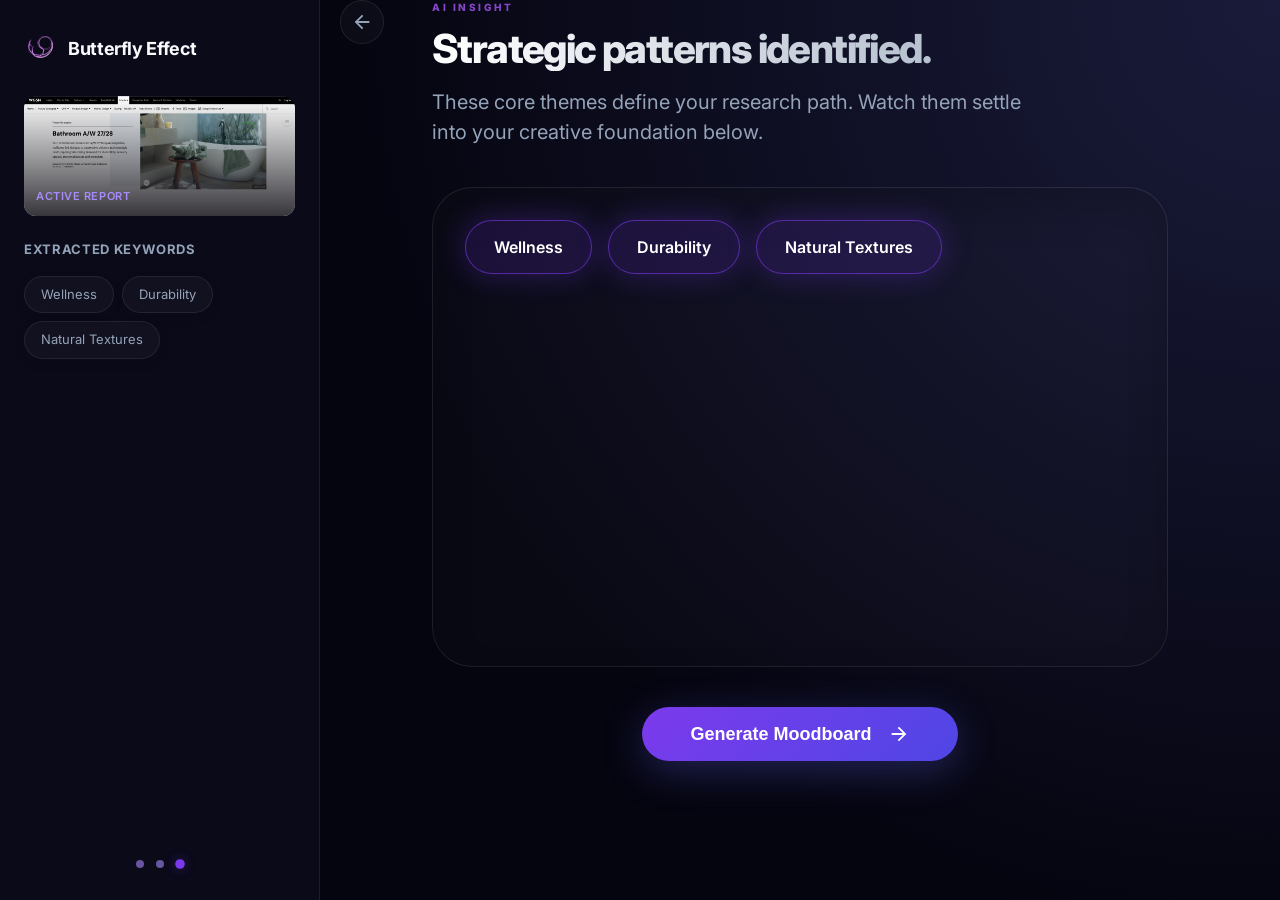
<file: app.html>
<!DOCTYPE html>
<html lang="en">
<head>
  <meta charset="UTF-8">
  <meta name="viewport" content="width=device-width, initial-scale=1.0">
  <title>Butterfly Effect — Moodboard Workspace</title>
  <link rel="preconnect" href="https://fonts.googleapis.com">
  <link rel="preconnect" href="https://fonts.gstatic.com" crossorigin>
  <link href="https://fonts.googleapis.com/css2?family=Inter:wght@300;400;500;600;700;800&display=swap" rel="stylesheet">
  <link rel="stylesheet" href="app.css">
</head>
<body>
  <div class="app-container">
    <aside class="sidebar">
      <div class="sidebar-header">
        <div class="brand">
          <img src="logo.png" class="brand-logo" alt="Butterfly Effect">
          <span class="brand-name">Butterfly Effect</span>
        </div>
      </div>

      <div class="sidebar-section">
        <div class="report-preview" id="report-preview" style="background-image: url('wgsn-bg.png')">
           <div class="preview-overlay"><span>Active Report</span></div>
        </div>
      </div>
      
      <div class="sidebar-section">
        <h3 class="section-title">Extracted Keywords</h3>
        <div id="kw-chips-container" class="kw-chips">
          <!-- Keywords will be injected here -->
        </div>
      </div>

      <div class="sidebar-footer">
        <div class="step-indicator">
          <div class="step-pip done"></div>
          <div class="step-pip done"></div>
          <div class="step-pip active" id="pip-current"></div>
        </div>
    </aside>

    <main class="workspace">
      <!-- DASHBOARD OVERLAYS -->
      <button id="btn-back-affordance" class="back-affordance" title="Go Back">
        <svg viewBox="0 0 24 24"><path d="M20 11H7.83l5.59-5.59L12 4l-8 8 8 8 1.41-1.41L7.83 13H20v-2z"/></svg>
      </button>

      <div class="workspace-container" id="workspace-container">
        <!-- SCREEN 4: KEYWORD REVIEW — BUBBLE VERSION -->
        <section id="screen-4" class="screen">
          <div class="ai-insight-hero">
            <span class="insight-label">AI Insight</span>
            <h1 id="ai-explanation-text">Strategic patterns identified.</h1>
            <p>These core themes define your research path. Watch them settle into your creative foundation below.</p>
          </div>

          <div class="keyword-review-container" id="keyword-review-container">
            <!-- Normal UI: Chips will be dynamically injected here by app.js -->
          </div>

          <div class="action-footer">
            <button id="btn-generate-moodboard" class="btn-generate-premium">
              Generate Moodboard
              <svg viewBox="0 0 24 24"><path d="M12 4l-1.41 1.41L16.17 11H4v2h12.17l-5.58 5.59L12 20l8-8z"/></svg>
            </button>
          </div>
        </section>

        <!-- SCREEN 5: VISUAL DISCOVERY -->
        <section id="screen-5" class="screen hidden">
        <header class="workspace-header">
          <h1>Visual Discovery</h1>
          <p>Select images that resonate with your extracted keywords.</p>
        </header>
        <div class="grid-images" id="image-grid">
          <!-- Images will be injected here -->
        </div>

        <div class="action-footer">
          <button id="btn-visuals-done" class="btn-generate-premium">
            Analyze Visual Vibe
            <svg viewBox="0 0 24 24"><path d="M12 4l-1.41 1.41L16.17 11H4v2h12.17l-5.58 5.59L12 20l8-8z"/></svg>
          </button>
        </div>
      </section>

      <!-- SCREEN 6: CLUSTER SELECTION -->
      <section id="screen-6" class="screen hidden">
        <header class="workspace-header">
          <h1>Creative Directions</h1>
          <p>We've analyzed your vibe selections and generated these distinct aesthetic paths. Select one to base your final moodboard on.</p>
        </header>
        <div id="cluster-list" class="cluster-list">
          <!-- Clusters will be dynamically injected here by app.js -->
        </div>
      </section>

      <!-- SCREEN 7: MOODBOARD LAYOUT -->
      <section id="screen-7" class="screen hidden">
        <header class="workspace-header">
          <h1>Choose your layout style</h1>
          <p class="subtext-light">Tap any option below to explore more templates like it.</p>
        </header>

        <div class="layout-grid-refined">
          <!-- STRUCTURED -->
          <div class="layout-card" data-layout="structured">
            <div class="layout-preview preview-structured">
              <div class="mini-box"></div><div class="mini-box"></div>
              <div class="mini-box"></div><div class="mini-box"></div>
            </div>
            <div class="layout-label">Structured</div>
          </div>

          <!-- UNSTRUCTURED -->
          <div class="layout-card" data-layout="unstructured">
            <div class="layout-preview preview-unstructured">
              <div class="mini-column"><div class="mini-box h-1"></div><div class="mini-box h-2"></div></div>
              <div class="mini-column"><div class="mini-box h-2"></div><div class="mini-box h-1"></div></div>
            </div>
            <div class="layout-label">Unstructured</div>
          </div>

          <!-- MAKE YOUR OWN -->
          <div class="layout-card" data-layout="collage">
            <div class="layout-preview preview-collage">
              <div class="mini-box overlap-1"></div>
              <div class="mini-box overlap-2"></div>
              <div class="mini-box overlap-3"></div>
            </div>
            <div class="layout-label">Make Your Own</div>
          </div>
        </div>

        <div class="action-footer">
          <button id="btn-layout-done" class="btn-generate-premium">
            Finalize Moodboard
            <svg viewBox="0 0 24 24"><path d="M12 4l-1.41 1.41L16.17 11H4v2h12.17l-5.58 5.59L12 20l8-8z"/></svg>
          </button>
        </div>
      </section>

      <!-- TEMPLATE EXPLORER MODAL -->
      <div id="template-explorer" class="modal-explorer hidden">
        <div class="explorer-content">
          <header class="explorer-header">
            <h2 id="explorer-title">Refined Templates</h2>
            <button id="close-explorer" class="close-btn">&times;</button>
          </header>
          <div id="explorer-grid" class="explorer-grid">
            <!-- Variation templates will be injected here -->
          </div>
        </div>
      </div>

      <!-- SCREEN 8: FINAL MOODBOARD & PALETTE -->
      <section id="screen-8" class="screen hidden">
        <header class="workspace-header">
          <h1>Final Moodboard & Palette</h1>
          <p>Analyze your results and bridge the gap to professional CMF decisions.</p>
        </header>

        <div class="final-output-workspace">
          <!-- TOP: FINAL MOODBOARD VIEW -->
          <div id="final-moodboard-output" class="final-moodboard-output">
            <!-- Dynamic layout injected here -->
          </div>

          <!-- PRIMARY ACTION -->
          <div class="palette-tools">
            <button id="btn-extract-palette" class="btn-primary-large">
              <svg viewBox="0 0 24 24"><path d="M12 3v10.55c-.59-.34-1.27-.55-2-.55-2.21 0-4 1.79-4 4s1.79 4 4 4 4-1.79 4-4V7h4V3h-6z"/></svg>
              Extract Color Palette
            </button>
          </div>

          <!-- PRIMARY RESULT -->
          <div id="primary-palette-view" class="primary-palette-view hidden">
            <h3>Primary Palette</h3>
            <div id="primary-swatches" class="palette-swatches"></div>
            
            <button id="btn-explore-palettes" class="explore-btn">
              Explore More Palettes ⌵
            </button>

            <!-- EXPANDED PALETTES -->
            <div id="expanded-palette-system" class="expanded-palette-system hidden">
              <div class="palette-category-grid" id="expanded-grid"></div>
            </div>
          </div>

          <div class="action-footer">
            <button id="btn-save-moodboard" class="btn-generate-premium">
              Save Final Moodboard
              <svg viewBox="0 0 24 24"><path d="M12 4l-1.41 1.41L16.17 11H4v2h12.17l-5.58 5.59L12 20l8-8z"/></svg>
            </button>
          </div>
        </div>
      </section>
    </main>
  </div>
  <script src="app.js"></script>
</body>
</html>
</file>
<file: app.css>
:root {
  /* THEME TOKENS */
  --accent: #7c3aed;
  --accent-light: #a78bfa;
  --accent-glow: rgba(124, 58, 237, 0.4);
  --bg-dark: #050510;
  --bg-gradient: radial-gradient(circle at top right, #1a1b3a, #050510 60%);
  --panel-bg: rgba(13, 14, 30, 0.7);
  --card-bg: rgba(255, 255, 255, 0.03);
  --card-bd: rgba(255, 255, 255, 0.08);
  --card-glow: rgba(124, 58, 237, 0.15);
  
  /* TYPOGRAPHY */
  --text-1: #f8fafc;
  --text-2: #94a3b8;
  --text-3: #64748b;
  
  /* MOTION */
  --ease: cubic-bezier(0.16, 1, 0.3, 1);
  --transition: 0.4s var(--ease);
}

* {
  box-sizing: border-box;
  margin: 0;
  padding: 0;
}

body {
  font-family: 'Inter', system-ui, sans-serif;
  background: var(--bg-gradient);
  color: var(--text-1);
  height: 100vh;
  width: 100vw;
  overflow: hidden;
  line-height: 1.5;
  -webkit-font-smoothing: antialiased;
}

.app-container {
  display: flex;
  height: 100%;
}

/* ── SIDEBAR ── */
.sidebar {
  width: 320px;
  background: var(--panel-bg);
  backdrop-filter: blur(20px);
  border-right: 1px solid var(--card-bd);
  display: flex;
  flex-direction: column;
  padding: 32px 24px;
  z-index: 10;
}

.brand {
  display: flex;
  align-items: center;
  gap: 12px;
  margin-bottom: 32px;
}

.brand-logo {
  width: 32px;
  height: 32px;
  object-fit: contain;
  border-radius: 6px;
  filter: invert(1) hue-rotate(180deg);
  mix-blend-mode: screen; /* Forces transparency for white-background line art assets */
}

.brand-name {
  font-size: 18px;
  font-weight: 700;
  letter-spacing: -0.02em;
}

/* REPORT PREVIEW */
.report-preview {
  width: 100%;
  height: 120px;
  background-size: cover;
  background-position: top;
  border-radius: 12px;
  position: relative;
  overflow: hidden;
  margin-bottom: 24px;
}

.preview-overlay {
  position: absolute;
  inset: 0;
  background: linear-gradient(to bottom, transparent, rgba(5,3,10,0.8));
  display: flex;
  align-items: flex-end;
  padding: 12px;
}

.preview-overlay span {
  font-size: 11px;
  font-weight: 600;
  color: var(--accent-light);
  text-transform: uppercase;
  letter-spacing: 0.05em;
}

.section-title {
  font-size: 13px;
  color: var(--text-2);
  text-transform: uppercase;
  letter-spacing: 0.05em;
  margin-bottom: 16px;
}

.kw-chips {
  display: flex;
  flex-wrap: wrap;
  gap: 8px;
}

.kw-chip {
  background: var(--card-bg);
  border: 1px solid var(--card-bd);
  padding: 8px 16px;
  border-radius: 100px;
  font-size: 13px;
  color: var(--text-2);
  display: flex;
  align-items: center;
  gap: 8px;
  transition: all 0.3s var(--ease);
  box-shadow: 0 4px 12px rgba(0, 0, 0, 0.1);
}

.kw-chip:hover {
  border-color: var(--accent);
  color: var(--text-1);
  box-shadow: 0 0 15px var(--card-glow);
}

.sidebar-footer {
  margin-top: auto;
  display: flex;
  flex-direction: column;
  gap: 20px;
}

.step-indicator {
  display: flex;
  gap: 12px;
  justify-content: center;
}

.step-pip {
  width: 8px;
  height: 8px;
  background: var(--card-bd);
  border-radius: 50%;
  transition: all 0.3s var(--ease);
}

.step-pip.active { 
  background: var(--accent); 
  box-shadow: 0 0 10px var(--accent-glow);
  transform: scale(1.2);
}
.step-pip.done { 
  background: var(--accent-light); 
  opacity: 0.6; 
}

.cta-btn {
  background: linear-gradient(135deg, var(--accent), #4f46e5);
  color: white;
  border: none;
  padding: 14px;
  border-radius: 100px;
  font-weight: 700;
  font-size: 15px;
  letter-spacing: 0.02em;
  cursor: pointer;
  transition: all 0.3s var(--ease);
  box-shadow: 0 10px 25px rgba(124, 58, 237, 0.3);
  text-transform: uppercase;
}

.cta-btn:hover {
  transform: translateY(-4px);
  box-shadow: 0 15px 35px rgba(124, 58, 237, 0.5);
  filter: brightness(1.1);
}

/* ── WORKSPACE ── */
.workspace {
  flex: 1;
  padding: 0 48px 48px; /* Force content to absolute top */
  overflow-y: auto;
  display: flex;
  flex-direction: column;
  position: relative;
  scrollbar-width: thin;
  scrollbar-color: var(--card-bd) transparent;
}

.workspace::-webkit-scrollbar { display: none; } /* Optional: cleaner look */

.workspace-container {
  min-height: 100%;
  padding: 0 64px; /* Symmetrical horizontal padding for balanced alignment */
  display: flex;
  flex-direction: column;
  justify-content: flex-start;
  transition: transform 0.4s var(--ease);
}

.back-affordance {
  position: absolute;
  top: 0px; /* Perfectly aligned with the absolute top of the header */
  left: 20px;
  z-index: 100;
  background: var(--card-bg);
  border: 1px solid var(--card-bd);
  width: 44px;
  height: 44px;
  border-radius: 50%;
  display: flex;
  align-items: center;
  justify-content: center;
  cursor: pointer;
  transition: all 0.3s var(--ease);
  color: var(--text-2);
}

.back-affordance:hover { 
  background: var(--accent);
  color: #fff;
  border-color: var(--accent);
  transform: scale(1.1); 
  box-shadow: 0 0 20px var(--accent-glow);
}
.back-affordance svg { width: 22px; height: 22px; fill: currentColor; }

/* SCREEN 4: KEYWORD BUBBLE REDESIGN */
.ai-insight-hero {
  margin-bottom: 40px;
  animation: fade-in-up 0.8s var(--ease) both;
}

.insight-label {
  display: block;
  font-size: 10px;
  font-weight: 800;
  text-transform: uppercase;
  letter-spacing: 2.5px;
  color: #a855f7; /* Purple glow color */
  margin-bottom: 12px;
  opacity: 0.8;
}

.ai-insight-hero h1 {
  font-size: 40px;
  font-weight: 800;
  letter-spacing: -0.04em;
  margin-bottom: 16px;
  line-height: 1.1;
  background: linear-gradient(to right, #fff, #94a3b8);
  -webkit-background-clip: text;
  background-clip: text;
  -webkit-text-fill-color: transparent;
}

.ai-insight-hero p {
  font-size: 20px;
  color: var(--text-2);
  max-width: 600px;
  line-height: 1.5;
}

.keyword-review-container {
  width: 100%;
  min-height: 480px;
  display: flex;
  flex-wrap: wrap;
  align-content: flex-start;
  gap: 16px;
  padding: 32px;
  background: rgba(255, 255, 255, 0.02);
  border-radius: 40px;
  border: 1px solid var(--card-bd);
  overflow-y: auto;
  margin-bottom: 40px;
  box-shadow: inset 0 20px 40px rgba(0,0,0,0.2);
}

.keyword-chip {
  padding: 14px 28px;
  background: rgba(255, 255, 255, 0.04);
  border: 1px solid rgba(255, 255, 255, 0.1);
  border-radius: 100px;
  color: var(--text-2);
  font-size: 16px;
  font-weight: 600;
  cursor: pointer;
  transition: all 0.3s var(--ease);
  user-select: none;
}

.keyword-chip:hover {
  background: rgba(255, 255, 255, 0.08);
  border-color: rgba(255, 255, 255, 0.2);
  transform: translateY(-2px);
}

.keyword-chip.selected {
  background: rgba(124, 58, 237, 0.15);
  border-color: rgba(124, 58, 237, 0.6);
  color: #fff;
  box-shadow: 0 0 30px rgba(124, 58, 237, 0.3);
}

/* PREMIUM ACTION BUTTON */
.action-footer {
  display: flex;
  justify-content: center;
  margin-top: auto;
}

.btn-generate-premium {
  display: flex;
  align-items: center;
  gap: 16px;
  background: linear-gradient(135deg, #7c3aed, #4f46e5);
  border: none;
  padding: 16px 48px;
  border-radius: 100px;
  color: #fff;
  font-size: 18px;
  font-weight: 700;
  cursor: pointer;
  transition: all 0.4s var(--ease);
  box-shadow: 0 10px 40px rgba(99, 102, 241, 0.3);
  position: relative;
  overflow: hidden;
}

.btn-generate-premium::after {
  content: '';
  position: absolute;
  inset: 0;
  background: linear-gradient(to right, transparent, rgba(255,255,255,0.1), transparent);
  transform: translateX(-100%);
  transition: transform 0.6s ease;
}

.btn-generate-premium:hover {
  transform: translateY(-4px);
  box-shadow: 0 20px 50px rgba(99, 102, 241, 0.5), 0 0 20px rgba(168, 85, 247, 0.3);
}

.btn-generate-premium:hover::after {
  transform: translateX(100%);
}

.btn-generate-premium svg {
  width: 22px;
  height: 22px;
  fill: currentColor;
}

/* Removed old pill styles */

/* Removed old input box clutter */

.workspace-header {
  margin-top: 0; /* Clear any residual vertical gapping */
  margin-bottom: 40px;
  max-width: 900px;
  width: 100%;
  margin-left: auto;
  margin-right: auto;
  text-align: center;
  animation: fade-in-down 0.8s var(--ease) both;
}

.workspace-header h1 {
  font-size: 52px; /* Editorial scale */
  font-weight: 800;
  letter-spacing: -0.05em;
  margin: 0 0 8px 0; /* Remove top margin entirely */
  line-height: 1;
  background: linear-gradient(135deg, #fff, #94a3b8);
  -webkit-background-clip: text;
  background-clip: text;
  -webkit-text-fill-color: transparent;
}

.workspace-header p {
  color: var(--text-2);
  font-size: 20px;
  font-weight: 400;
  line-height: 1.5;
  max-width: 720px;
}

.screen {
  opacity: 1;
  transition: opacity 0.4s var(--ease);
}

.hidden {
  display: none !important;
  opacity: 0;
}

/* MASONRY IMAGE GRID (Step 5) */
.masonry-row {
  display: flex!important;
  align-items: flex-start;
  gap: 16px;
}

.masonry-column {
  display: flex;
  flex: 1;
  flex-direction: column;
  gap: 16px;
}

.image-card {
  width: 100%;
  margin-bottom: 0px; /* Gap handled by .masonry-column */
}

.grid-img {
  width: 100%;
  border-radius: 20px;
  cursor: pointer;
  border: 1px solid var(--card-bd);
  transition: all 0.5s var(--bounce);
  background-size: cover;
  background-position: center;
  margin-bottom: 20px;
  position: relative;
  overflow: hidden;
  background-color: var(--card-bg);
  box-shadow: 0 4px 15px rgba(0,0,0,0.2);
}

.grid-img:hover {
  transform: translateY(-8px) scale(1.02);
  border-color: var(--accent-light);
  box-shadow: 0 15px 40px rgba(0,0,0,0.4), 0 0 20px var(--card-glow);
  z-index: 5;
}

/* Selection system */
.grid-img.selected {
  border-color: var(--accent);
  box-shadow: 0 0 30px var(--accent-glow);
}

.grid-img.selected::after {
  content: '✓';
  position: absolute;
  top: 12px;
  right: 12px;
  width: 28px;
  height: 28px;
  background: var(--accent);
  color: white;
  border-radius: 50%;
  display: flex;
  align-items: center;
  justify-content: center;
  font-size: 14px;
  font-weight: 700;
  box-shadow: 0 0 10px var(--accent-glow);
}

/* FOCUS + DIM SYSTEM */
.img-dim-overlay {
  position: absolute;
  inset: 0;
  background: #000;
  opacity: 0;
  transition: opacity 0.2s var(--ease);
  pointer-events: none;
  z-index: 1;
}

/* When the grid is hovered, dim ALL overlays */
.grid-images:hover .img-dim-overlay {
  opacity: 0.2;
}

/* When a specific image is hovered, UN-dim its overlay */
.grid-img:hover .img-dim-overlay {
  opacity: 0;
}

/* FOCUS ICON (+) */
.focus-icon {
  position: absolute;
  top: 50%;
  left: 50%;
  transform: translate(-50%, -50%) scale(0.9);
  opacity: 0;
  width: 42px;
  height: 42px;
  background: #fff;
  border-radius: 50%;
  display: flex;
  align-items: center;
  justify-content: center;
  transition: opacity 0.2s var(--ease), transform 0.2s var(--ease);
  pointer-events: none;
  z-index: 2;
  box-shadow: 0 4px 12px rgba(0,0,0,0.3);
}

.focus-icon svg {
  width: 22px;
  height: 22px;
  fill: var(--accent);
}

.grid-img:hover .focus-icon {
  opacity: 1;
  transform: translate(-50%, -50%) scale(1);
}

/* Hide central icon when already selected to avoid redundant ticks */
.grid-img.selected .focus-icon {
  opacity: 0;
  pointer-events: none;
}

.grid-img.selected .focus-icon svg {
  fill: #fff;
}

/* LOAD MORE BRIDGE */
.load-more-bridge {
  column-span: all;
  width: 100%;
  padding: 60px 0;
  display: flex;
  justify-content: center;
  align-items: center;
  border-top: 1px solid var(--card-bd);
  margin-top: 40px;
}

.bridge-content {
  display: flex;
  flex-direction: column;
  align-items: center;
  gap: 16px;
}

.bridge-text {
  font-size: 14px;
  font-weight: 600;
  color: var(--text-2);
  letter-spacing: 0.02em;
}

.bridge-btn {
  width: 56px;
  height: 56px;
  background: var(--card-bg);
  border: 1px solid var(--card-bd);
  color: var(--accent);
  border-radius: 50%;
  display: flex;
  align-items: center;
  justify-content: center;
  cursor: pointer;
  transition: transform 0.2s, background 0.2s, border-color 0.2s;
  box-shadow: 0 4px 12px rgba(0,0,0,0.1);
}

.bridge-btn:hover {
  transform: scale(1.1);
  background: var(--accent);
  border-color: var(--accent);
  color: #fff;
  box-shadow: 0 8px 24px rgba(99, 102, 241, 0.4);
}

.bridge-btn svg {
  width: 28px;
  height: 28px;
  fill: currentColor;
}

/* CLUSTER SELECTION (Step 6) */
.cluster-list {
  display: flex;
  flex-direction: column;
  gap: 32px;
  max-width: 900px;
  margin: 0 auto;
  padding-bottom: 80px;
}

.cluster-section {
  background: var(--card-bg);
  border-radius: 24px;
  padding: 40px;
  border: 1px solid var(--card-bd);
  transition: all 0.4s var(--ease);
  cursor: pointer;
  position: relative;
  overflow: hidden;
  box-shadow: 0 10px 30px rgba(0, 0, 0, 0.2);
}

.cluster-section:hover {
  transform: translateY(-6px);
  border-color: var(--accent-light);
  background: rgba(124, 58, 237, 0.05);
  box-shadow: 0 20px 40px rgba(0, 0, 0, 0.4), 0 0 20px var(--card-glow);
}

.cluster-section.active {
  border-color: var(--accent);
  background: rgba(124, 58, 237, 0.1);
  box-shadow: 0 0 30px var(--accent-glow);
}

.cluster-content {
  display: flex;
  gap: 32px;
  align-items: center;
}

.cluster-text {
  flex: 1;
}

.cluster-title {
  font-size: 24px;
  font-weight: 700;
  margin-bottom: 8px;
  color: #fff;
}

.cluster-desc {
  font-size: 15px;
  color: var(--text-dim);
  line-height: 1.6;
  margin-bottom: 40px;
}

.cluster-montage {
  display: grid;
  grid-template-columns: repeat(2, 120px);
  grid-template-rows: repeat(2, 120px);
  gap: 8px;
}

.montage-img {
  width: 100%;
  height: 100%;
  background-size: cover;
  background-position: center;
  border-radius: 8px;
  background-color: #2e3148;
}

.cluster-select-btn {
  background: var(--accent);
  color: #fff;
  border: none;
  padding: 12px 24px;
  border-radius: 30px;
  font-weight: 600;
  font-size: 14px;
  cursor: pointer;
  transition: transform 0.2s, background 0.2s;
  position: absolute;
  bottom: 24px;
  left: 32px;
  opacity: 0;
  transform: translateY(10px);
}

.cluster-section:hover .cluster-select-btn {
  opacity: 1;
  transform: translateY(0);
}

.cluster-select-btn:hover {
  background: #4f46e5;
  transform: scale(1.05);
}

/* REFINED LAYOUT GRID (Step 7) */
#screen-7 {
  flex-direction: column;
  align-items: center; /* Center horizontally */
  justify-content: center; /* Center vertically */
  min-height: 80vh; /* Anchor to viewport center */
  text-align: center;
}
#screen-7:not(.hidden) {
  display: flex;
  flex-direction: column;
  align-items: center; /* Ensure all components are centered */
}

#screen-7 .workspace-header {
  width: 100%;
  max-width: 900px;
  margin-left: auto;
  margin-right: auto;
  margin-bottom: 56px;
  text-align: center;
}

.layout-grid-refined {
  display: flex;
  gap: 32px;
  justify-content: center;
  width: 100%;
}

.layout-card {
  width: 340px;
  cursor: pointer;
  text-align: center;
  transition: all 0.4s var(--ease);
}

.layout-card:hover {
  transform: translateY(-8px);
}

.layout-card:hover .layout-preview {
  border-color: var(--accent-light);
  box-shadow: 0 15px 35px rgba(0,0,0,0.4), 0 0 15px var(--card-glow);
}

.layout-card.active .layout-preview {
  border-color: var(--accent);
  background: rgba(124, 58, 237, 0.05);
  box-shadow: 0 0 30px var(--accent-glow);
}

.layout-preview {
  aspect-ratio: 1;
  background: var(--card-bg);
  border: 1px solid var(--card-bd);
  border-radius: 32px;
  margin-bottom: 24px;
  position: relative;
  overflow: hidden;
  display: flex;
  padding: 32px;
  gap: 16px;
  transition: all 0.4s var(--ease);
  box-shadow: 0 8px 24px rgba(0,0,0,0.2);
}

.layout-label {
  font-size: 20px;
  font-weight: 700;
  color: var(--text-1);
  letter-spacing: -0.02em;
}

/* MINI-MOCKUP STYLES */
.mini-box {
  background: var(--accent);
  border-radius: 4px;
  opacity: 0.4;
}

/* Structured Mockup */
.preview-structured {
  display: grid;
  grid-template-columns: 1fr 1fr;
  grid-template-rows: 1fr 1fr;
}

/* Unstructured Mockup */
.preview-unstructured {
  gap: 8px;
}
.mini-column {
  flex: 1;
  display: flex;
  flex-direction: column;
  gap: 8px;
}
.h-1 { flex: 1; }
.h-2 { flex: 2; }

/* Collage Mockup */
.preview-collage {
  position: relative;
}
.overlap-1 { position: absolute; top: 20%; left: 10%; width: 50%; height: 50%; z-index: 1; }
.overlap-2 { position: absolute; top: 40%; left: 35%; width: 50%; height: 50%; z-index: 2; border: 2px solid var(--bg); }
.overlap-3 { position: absolute; top: 10%; left: 45%; width: 40%; height: 40%; z-index: 3; border: 2px solid var(--bg); }

/* EXPLORER MODAL */
.modal-explorer {
  position: fixed;
  inset: 0;
  background: rgba(0, 0, 0, 0.8);
  backdrop-filter: blur(12px);
  z-index: 1000;
  display: flex;
  align-items: center;
  justify-content: center;
  opacity: 1;
  transition: opacity 0.3s;
}

.modal-explorer.hidden {
  display: none !important;
  opacity: 0;
}

.explorer-content {
  background: var(--card-bg);
  border: 1px solid var(--card-bd);
  width: 90%;
  max-width: 1000px;
  max-height: 80vh;
  border-radius: 32px;
  padding: 40px;
  position: relative;
  overflow-y: auto;
  box-shadow: 0 20px 50px rgba(0, 0, 0, 0.5);
}

.explorer-header {
  display: flex;
  justify-content: space-between;
  align-items: center;
  margin-bottom: 40px;
}

.explorer-header h2 {
  font-size: 24px;
  font-weight: 700;
  letter-spacing: -0.5px;
}

.close-btn {
  background: none;
  border: none;
  color: var(--text-fg);
  font-size: 32px;
  cursor: pointer;
  opacity: 0.6;
}

.close-btn:hover { opacity: 1; }

.explorer-grid {
  display: grid;
  grid-template-columns: repeat(auto-fill, minmax(200px, 1fr));
  gap: 24px;
}

.template-item {
  aspect-ratio: 4/3;
  background: rgba(255, 255, 255, 0.05);
  border-radius: 16px;
  border: 1px solid var(--card-bd);
  cursor: pointer;
  transition: border-color 0.2s, background 0.2s;
  display: flex;
  align-items: center;
  justify-content: center;
  font-size: 13px;
  color: var(--text-off);
}

.template-item:hover {
  border-color: var(--accent);
  background: rgba(99, 102, 241, 0.1);
}

.subtext-light {
  font-weight: 300;
  color: var(--text-off);
  opacity: 0.8;
  font-size: 14px !important;
  text-align: center;
  margin: 0 auto;
  display: block;
}

/* FINAL MOODBOARD & PALETTE (Step 8) */
#screen-8 {
  padding-top: 24px; /* Reduced padding from 48px to pull header up */
}
#screen-8:not(.hidden) {
  display: block;
}

#screen-8 .workspace-header {
  margin-top: 0;
  margin-bottom: 40px;
}

.final-output-workspace {
  display: flex;
  flex-direction: column;
  gap: 40px;
  max-width: 1000px;
  margin: 0 auto;
}

.final-moodboard-output {
  width: 100%;
  aspect-ratio: 16/10;
  background: var(--card-bg);
  border: 1px solid var(--card-bd);
  border-radius: 32px;
  overflow: hidden;
  position: relative;
  box-shadow: 0 30px 60px rgba(0, 0, 0, 0.4);
}

/* FINAL BOARD LAYOUTS */
.board-grid {
  display: grid;
  grid-template-columns: repeat(3, 1fr);
  grid-template-rows: repeat(2, 1fr);
  height: 100%;
}

.board-masonry {
  display: flex;
  height: 100%;
  padding: 12px;
  gap: 12px;
}
.board-col { flex: 1; display: flex; flex-direction: column; gap: 12px; }

.board-collage {
  position: relative;
  height: 100%;
}
.collage-item { position: absolute; background-size: cover; background-position: center; border-radius: 12px; box-shadow: 0 10px 20px rgba(0,0,0,0.3); }

.final-img {
  width: 100%;
  height: 100%;
  background-size: cover;
  background-position: center;
  border: 4px solid var(--card-bg);
}

/* PALETTE TOOLS & RESULTS */
.palette-tools {
  display: flex;
  justify-content: center;
}

.btn-primary-large {
  background: var(--accent);
  color: #fff;
  border: none;
  padding: 12px 24px;
  border-radius: 40px;
  font-size: 14px;
  font-weight: 700;
  cursor: pointer;
  display: flex;
  align-items: center;
  gap: 10px;
  transition: all 0.3s var(--ease);
  box-shadow: 0 10px 30px rgba(99, 102, 241, 0.3);
}

.btn-primary-large svg {
  width: 18px;
  height: 18px;
  fill: currentColor;
}

.btn-primary-large:hover {
  transform: translateY(-4px);
  background: #4f46e5;
  box-shadow: 0 15px 40px rgba(99, 102, 241, 0.5);
}

.hidden { 
  display: none !important; 
  visibility: hidden !important; 
  opacity: 0 !important;
  pointer-events: none !important;
}

.primary-palette-view {
  animation: slide-up 0.5s var(--ease) forwards;
  background: rgba(255, 255, 255, 0.02);
  border: 1px solid var(--card-bd);
  border-radius: 24px;
  padding: 32px;
}

.primary-palette-view h3 { margin-bottom: 24px; opacity: 0.6; font-size: 14px; text-transform: uppercase; letter-spacing: 1px; }

.palette-swatches {
  display: flex;
  gap: 12px;
  margin-bottom: 32px;
}

.swatch-card {
  flex: 1;
  text-align: center;
  animation: scale-in 0.4s var(--ease) both;
}

.swatch-color {
  height: 80px;
  border-radius: 12px;
  margin-bottom: 8px;
  border: 1px solid rgba(255, 255, 255, 0.1);
  cursor: pointer;
  transition: transform 0.2s;
}
.swatch-color:hover { transform: scale(1.05); }

.swatch-hex { font-size: 12px; font-family: monospace; opacity: 0.5; }
.swatch-label { font-size: 11px; opacity: 0.3; margin-top: 2px; }

.explore-btn {
  background: transparent;
  color: var(--accent);
  border: none;
  font-weight: 600;
  cursor: pointer;
  display: block;
  margin: 0 auto;
}

/* EXPANDED PALETTES */
.expanded-palette-system {
  margin-top: 40px;
  padding-top: 40px;
  border-top: 1px solid var(--card-bd);
  animation: fade-in 0.5s ease both;
}

.palette-category-grid {
  display: grid;
  grid-template-columns: repeat(auto-fill, minmax(180px, 1fr));
  gap: 24px;
}

.palette-group {
  cursor: pointer;
  transition: transform 0.2s;
}
.palette-group:hover { transform: translateY(-4px); }

.group-swatches {
  display: flex;
  height: 40px;
  border-radius: 8px;
  overflow: hidden;
  margin-bottom: 8px;
}
.mini-swatch { flex: 1; height: 100%; }
.group-label { font-size: 12px; font-weight: 500; opacity: 0.6; }

@keyframes slide-up {
  from { opacity: 0; transform: translateY(20px); }
  to { opacity: 1; transform: translateY(0); }
}

@keyframes scale-in {
  from { opacity: 0; transform: scale(0.9); }
  to { opacity: 1; transform: scale(1); }
}

.slider-group label {
  display: block;
  font-size: 14px;
  color: var(--text-2);
  margin-bottom: 8px;
}

input[type=range] {
  width: 100%;
  accent-color: var(--accent);
}
</file>
